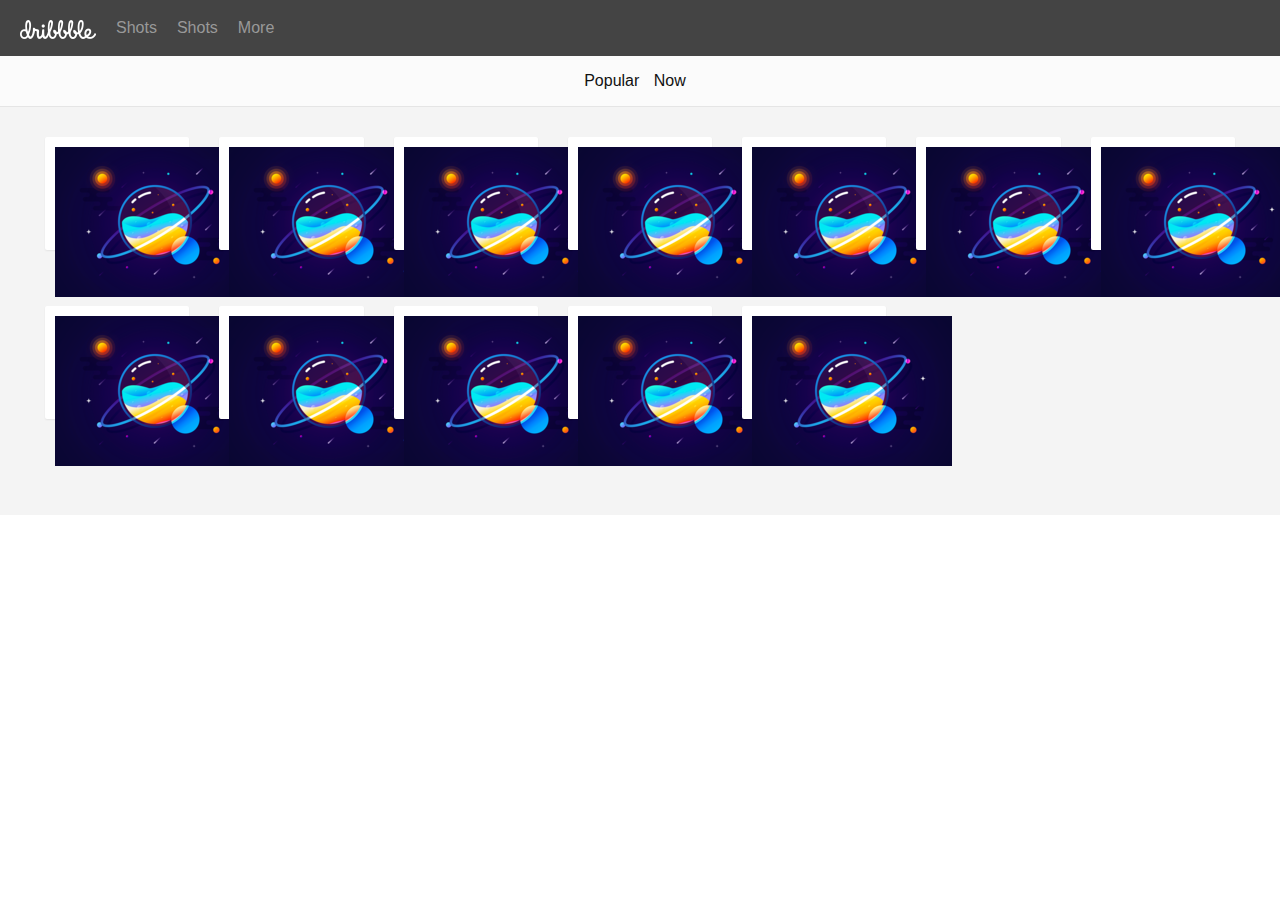
<file: dribbble/index.html>
<!DOCTYPE html>
<html lang="en">
<head>
	<meta charset="UTF-8">
	<title>Dribbble</title>
	<link rel="stylesheet" type="text/css" href="./css/style.css">
	<style type="text/css">
	body,ul,li{
		margin: 0;
		padding: 0;
		font-family: "Haas Grot Text R Web", "Helvetica Neue", Helvetica, Arial, sans-serif;
	}
	ol,ul{
		list-style: none;
	}
	a{
		text-decoration: none;
		color: #111;
	}
	#header{
		height: 56px;
		width: 100%;
		background-color: #444;
	}
	#header-inner{
		padding: 0 20px;
	}
	#logo{
		float: left;
		padding-top: 20px;
	}
	#nav>li{
		float: left;
		padding-left: 20px;
		line-height: 1;
	}
	#nav>li>a{
		color: #999;
		height: 56px;
		line-height: 56px;
	}
	#nav>li:hover>a{
		color: #fff;
	}
	.tabs{
		display: none;
		position: absolute;
		background-color: #444;
		width: 150px;
		font-size: 13px;
		margin-left: -15px;
		padding: 0 0 10px 0;
		border-radius: 0 0 5px 5px;
		background-clip: padding-box;
		z-index: 999;
	}
	#nav>li:hover>ul{
		display: block;
	}
	.tabs li{
		clear: left;
		margin: 0;
		width: 100%;
	}
	.tabs li a{
		display: block;
		color: #999;
		font-size: 13px;
		font-weight: normal;
		line-height: 1.3;
		padding: 5px 15px;
	}
	.tabs li:hover a{
		background-color: #bbb;
		color: #fff;
	}
	.spreate{
		padding-top: 5px;
		border-top: 1px solid rgba(255,255,255,0.15);
	}
	#wrap{
		position: relative;
		display: block;
		width: 100%;
		background-color: #f4f4f4;
	}
	#full-tabs{
		height: 50px;
		width: 100%;
		border-bottom: 1px solid #e5e5e5;
		background-color: rgba(255,255,255,0.6);
	}
	.full-tabs-link{
		text-align: center;
	}
	.full-tabs-link>li{
		display: inline-block;
		padding-right: 10px;
	}
	.full-tabs-link>li>a{
		height: 50px;
		line-height: 50px;
	}
	.filter{
		display: none;
		position: absolute;
		box-shadow: 1px 2px 2px rgba(0,0,0,0.2);
		margin-left: -15px;
		width: 200px;
		border-radius: 0 0 5px 5px;
		padding:6px 0 10px 0;
		z-index: 999;
		background-color: #fbfbfb;
	}
	.filter li{
	}
	.full-tabs-link>li:hover>ul{
		display: block;
	}
	.filter li:hover>a{
		background-color: #999;
		color: rgba(1,1,1,0.6);
	}
	.filter li a{
		display: block;
		font-size: 13px;
		font-weight: normal;
		line-height: 1.3;
		padding: 5px 15px;
		text-align: left;
		color: #999;
	}
	.wrap-inner{
		padding: 30px 30px 40px 30px;
		width: 100vw;
		box-sizing: border-box;
	}
	.content{
		position: relative;
		margin: 0 auto;
		padding: 0;
		font-size: 14px;
	}
	.dribbblegroup{
		margin: 0 auto;
		max-width: 1750px;
		position: relative;
		padding: 0;
	}
	.group{
		float: 	left;
		margin: 0 15px 30px 15px;
		width: calc(100% / 7 - 30px);
		padding: 0;
		position: relative;
	}
	.dribbblegroup:after{
		content: ",";
		clear: both;
		height: 0;
		visibility: hidden;
		display: block;
	}
	.dribbble{
		position: relative;
		clear: left;
		background: #fff;
		border-radius: 2px;
		box-shadow: 0 1px 2px rgba(0,0,0,0.07);
	}
	.dribbble-shot{
		padding: 10px;
	}
	.dribbble-img{
		max-width: 100%;
		height: 0;
		padding-bottom: 75%;
	}
	h2{
		max-height: 16px;
		margin: 10px 0 0 0;
		padding: 0 0 0 10px;
		font-size: 13px;
		font-weight: 500;
		line-height: 1.4;
		color: #999;
		vertical-align: middle;
	}
</style>
</head>
<body>
	<div id="header" class>
		<div id="header-inner">
			<div id=logo>
				<a href="/">
					<img src="img/logo1.png">
				</a>
			</div>
			<ul id="nav" role="navigation">
				<li >
					<a href="/">Shots</a>
					<ul class="tabs">
						<li>
							<a href="javascript;">
								Popular Shots
							</a>
						</li>
						<li>
							<a href="javascript;">
								Recent Shots
							</a>
						</li>
						<li class="spreate">
							<a href="javascript;">
								Debuts
							</a>
						</li>
						<li>
							<a href="javascript;">
								PlayOffs
							</a>
						</li>
					</ul>
				</li>
				<li >
					<a href="/">Shots</a>
					<ul class="tabs">
						<li>
							<a href="javascript;">
								Popular Shots
							</a>
						</li>
						<li>
							<a href="javascript;">
								Recent Shots
							</a>
						</li>
						<li class="spreate">
							<a href="javascript;">
								Debuts
							</a>
						</li>
						<li>
							<a href="javascript;">
								PlayOffs
							</a>
						</li>
					</ul>
				</li>
				<li >
					<a href="/"><span>More</span></a>
					<ul class="tabs">
						<li>
							<a href="javascript;">
								Popular Shots
							</a>
						</li>
						<li>
							<a href="javascript;">
								Recent Shots
							</a>
						</li>
						<li class="spreate">
							<a href="javascript;">
								Debuts
							</a>
						</li>
						<li>
							<a href="javascript;">
								PlayOffs
							</a>
						</li>
					</ul>
				</li>
			</ul>
		</div>
	</div>
	<div id="wrap">
		<div id="full-tabs">
			<ul class="full-tabs-link">
				<li class="more active">
					<a href="">Popular</a>
					<ul class="filter">
						<li class="sub"><a href="">a</a></li>
						<li class="sub"><a href="">a</a></li>
						<li class="sub"><a href="">a</a></li>
					</ul>
				</li>
				<li class="more active">
					<a href="">Now</a>
					<ul class="filter">
						<li class="sub"><a href="">a</a></li>
						<li class="sub"><a href="">a</a></li>
						<li class="sub"><a href="">a</a></li>
					</ul>
				</li>
			</ul>
		</div>
		<div class="wrap-inner">
			<div class="content">
				<ol class="dribbblegroup ">
					<li class="group">
						<div class="dribbble">
							<div class="dribbble-shot">
								<div class="dribbble-img">
									<img src="img/12_teaser.png">
								</div>
							</div>
						</div>
						<h2>aaa</h2>
					</li>
					<li class="group">
						<div class="dribbble">
							<div class="dribbble-shot">
								<div class="dribbble-img">
									<img src="img/12_teaser.png">
								</div>
							</div>
						</div>
						<h2>aaa</h2>
					</li>
					<li class="group">
						<div class="dribbble">
							<div class="dribbble-shot">
								<div class="dribbble-img">
									<img src="img/12_teaser.png">
								</div>
							</div>
						</div>
						<h2>aaa</h2>
					</li>
					<li class="group">
						<div class="dribbble">
							<div class="dribbble-shot">
								<div class="dribbble-img">
									<img src="img/12_teaser.png">
								</div>
							</div>
						</div>
						<h2>aaa</h2>
					</li>
					<li class="group">
						<div class="dribbble">
							<div class="dribbble-shot">
								<div class="dribbble-img">
									<img src="img/12_teaser.png">
								</div>
							</div>
						</div>
						<h2>aaa</h2>
					</li>
					<li class="group">
						<div class="dribbble">
							<div class="dribbble-shot">
								<div class="dribbble-img">
									<img src="img/12_teaser.png">
								</div>
							</div>
						</div>
						<h2>aaa</h2>
					</li>
					<li class="group">
						<div class="dribbble">
							<div class="dribbble-shot">
								<div class="dribbble-img">
									<img src="img/12_teaser.png">
								</div>
							</div>
						</div>
						<h2>aaa</h2>
					</li>
					<li class="group">
						<div class="dribbble">
							<div class="dribbble-shot">
								<div class="dribbble-img">
									<img src="img/12_teaser.png">
								</div>
							</div>
						</div>
						<h2>aaa</h2>
					</li>
					<li class="group">
						<div class="dribbble">
							<div class="dribbble-shot">
								<div class="dribbble-img">
									<img src="img/12_teaser.png">
								</div>
							</div>
						</div>
						<h2>aaa</h2>
					</li>
					<li class="group">
						<div class="dribbble">
							<div class="dribbble-shot">
								<div class="dribbble-img">
									<img src="img/12_teaser.png">
								</div>
							</div>
						</div>
						<h2>aaa</h2>
					</li>
					<li class="group">
						<div class="dribbble">
							<div class="dribbble-shot">
								<div class="dribbble-img">
									<img src="img/12_teaser.png">
								</div>
							</div>
						</div>
						<h2>aaa</h2>
					</li>
					<li class="group">
						<div class="dribbble">
							<div class="dribbble-shot">
								<div class="dribbble-img">
									<img src="img/12_teaser.png">
								</div>
							</div>
						</div>
						<h2>aaa</h2>
					</li>
				</ol>
			</div>
		</div>
	</div>
</body>
</html>
</file>
<file: dribbble/css/style.css>
#header{
	width: 100%;
	height: 50px;
	background-color: #111;
}
#header-inner{
	margin: 0 auto;
	padding: 0 20px 0 30px;
}
#logo{
	padding-top: 20px;
}
</file>
